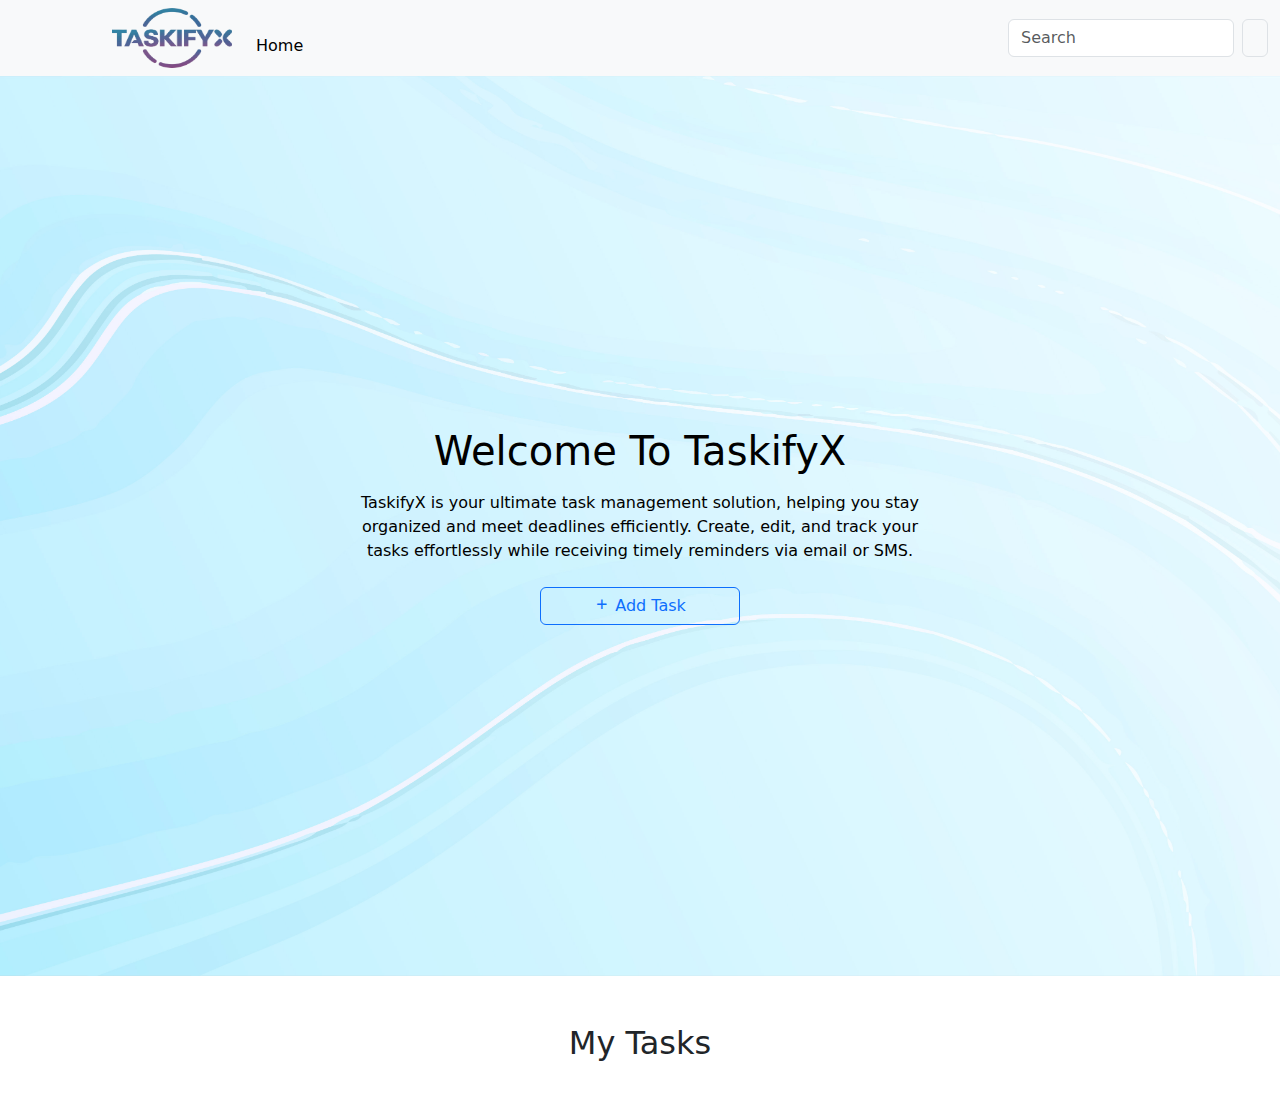
<file: addtask.html>
<!DOCTYPE html>
<html lang="en">
<head>
    <meta charset="UTF-8">
    <meta name="viewport" content="width=device-width, initial-scale=1.0">
    <title>TaskifyX</title>
    <!-- Bootstrap CSS -->
    <link href="https://stackpath.bootstrapcdn.com/bootstrap/5.1.3/css/bootstrap.min.css" rel="stylesheet">
    <!-- font-awesome icons -->
    <link
      rel="stylesheet"
      href="https://cdnjs.cloudflare.com/ajax/libs/font-awesome/6.2.1/css/all.min.css"
      integrity="sha512-MV7K8+y+gLIBoVD59lQIYicR65iaqukzvf/nwasF0nqhPay5w/9lJmVM2hMDcnK1OnMGCdVK+iQrJ7lzPJQd1w=="
      crossorigin="anonymous"
      referrerpolicy="no-referrer"
    />
    <!-- Boxicons CSS -->
    <link href="https://unpkg.com/boxicons@2.1.1/css/boxicons.min.css" rel="stylesheet">
    <link href="https://cdn.jsdelivr.net/npm/bootstrap@5.3.3/dist/css/bootstrap.min.css" rel="stylesheet" integrity="sha384-QWTKZyjpPEjISv5WaRU9OFeRpok6YctnYmDr5pNlyT2bRjXh0JMhjY6hW+ALEwIH" crossorigin="anonymous">
    <script src="https://cdn.jsdelivr.net/npm/bootstrap@5.3.3/dist/js/bootstrap.bundle.min.js" integrity="sha384-YvpcrYf0tY3lHB60NNkmXc5s9fDVZLESaAA55NDzOxhy9GkcIdslK1eN7N6jIeHz" crossorigin="anonymous"></script>
</head>
<body>
    
    <nav class="navbar navbar-expand-lg bg-light">
        <div class="container-fluid">
            <!-- <a class="navbar-brand" href="#">TaskifyX</a> -->
            <img src="/images/a-logo-with-the-text-taskifyx-in-a-moder_eviXNYcbS1W7xInpaFS9_w_5PmvKokDTG2Zgm3zKEbf-Q-removebg-preview.png"  style="margin-left: 100px; width: 120px; height: 60px;" >
            <button class="navbar-toggler" type="button" data-bs-toggle="collapse" data-bs-target="#navbarSupportedContent" aria-controls="navbarSupportedContent" aria-expanded="false" aria-label="Toggle navigation">
                <span class="navbar-toggler-icon"></span>
            </button>
            <div class="collapse navbar-collapse" id="navbarSupportedContent">
                <ul class="navbar-nav ms-3 me-auto mb-3 mb-lg-0"> 
                    <li class="nav-item">
                        <a class="nav-link active mt-3" aria-current="page" href="index.html">Home</a>
                    </li>
                </ul>
                
                <form class="d-flex" role="search">
                    <input class="form-control me-2" type="search" placeholder="Search" aria-label="Search" id="searchTaskInput" oninput="searchTask.apply(this,arguments)">
                    <span class="input-group-text" id="addon-wrapper">
                        <i class="fas fa-search"></i>
                    </span>
                    
                </form>
            </div>
        </div>
    </nav>
    
    
    <div class="d-flex flex-column justify-content-center align-items-center vh-100 text-center" 
     style="background: url('pic.jpg') no-repeat center center/cover;">
    <h1 class="mb-3 text-black">Welcome To TaskifyX</h1>
    <p class="mb-4 px-3 text-black" style="max-width: 600px;">
        TaskifyX is your ultimate task management solution, helping you stay organized and meet deadlines efficiently. 
        Create, edit, and track your tasks effortlessly while receiving timely reminders via email or SMS.
    </p>
    <button class="btn btn-outline-primary" type="button" data-bs-toggle="modal" data-bs-target="#exampleModal" style="width: 200px;">
        <i class='bx bx-plus'></i> Add Task
    </button>
</div>

    

    <h2 class="text-center my-5">My Tasks</h2>

    
    

    <!-- Modal -->
    <div class="modal fade" id="exampleModal" tabindex="-1" aria-labelledby="exampleModalLabel" aria-hidden="true">
        <div class="modal-dialog">
            <div class="modal-content">
                <div class="modal-header">
                    <h5 class="modal-title" id="exampleModalLabel">Add New Task</h5>
                    <button type="button" class="btn-close" data-bs-dismiss="modal" aria-label="Close"></button>
                </div>
                <div class="modal-body">
                    <form>
                        <div class="mb-3">
                            <label for="exampleInputimg" class="form-label">Image URL</label>
                            <input type="text" class="form-control" id="exampleInputimg" aria-describedby="imageHelp" placeholder="https://image.png">
                        </div>
                        <div class="mb-3">
                            <label for="exampleInputtitle" class="form-label">Title</label>
                            <input type="text" class="form-control" id="exampleInputtitle" placeholder="Enter Task Title" required>
                        </div>
                        <div class="mb-3">
                            <label for="exampleInputtype" class="form-label">Type</label>
                            <input type="text" class="form-control" id="exampleInputtype" placeholder="Enter Task Type" required>
                        </div>
                        <div class="mb-3">
                            <label for="exampleInputdescription" class="form-label">Description</label>
                            <textarea class="form-control" id="exampleInputdescription" rows="3" placeholder="Enter Task Description" required></textarea>
                        </div>
                    </form>
                </div>
                <div class="modal-footer">
                    <button type="button" class="btn btn-secondary" data-bs-dismiss="modal">Close</button>
                    <button type="button" class="btn btn-primary" id="saveTaskButton">Save changes</button>
                </div>
            </div>
        </div>
    </div>

    <div class="container mt-5">
        <div class="row task__contents"></div>
    </div>
    
    <!--open task details modal-->
    <div class="modal fade" id="taskDetailsModal" tabindex="-1" aria-labelledby="taskDetailsModalLabel" aria-hidden="true">
        <div class="modal-dialog modal-lg">
            <div class="modal-content">
                <div class="modal-header">
                    <h1 class="modal-title fs-5" id="taskDetailsModalLabel">Task Details</h1>
                    <button type="button" class="btn-close" data-bs-dismiss="modal" aria-label="Close"></button>
                </div>
                <div class="modal-body task__modal__body">
                </div>
                <div class="modal-footer">
                    <button type="button" class="btn btn-secondary" data-bs-dismiss="modal">Close</button>
                </div>
            </div>
        </div>
    </div>

    <!-- Bootstrap JS and dependencies -->
    <script src="https://cdn.jsdelivr.net/npm/@popperjs/core@2.10.2/dist/umd/popper.min.js"></script>
    <script src="https://stackpath.bootstrapcdn.com/bootstrap/5.1.3/js/bootstrap.min.js"></script>
    <script src="index.js"></script> <!-- Link to your JavaScript file -->
</body>
</html>
</file>
